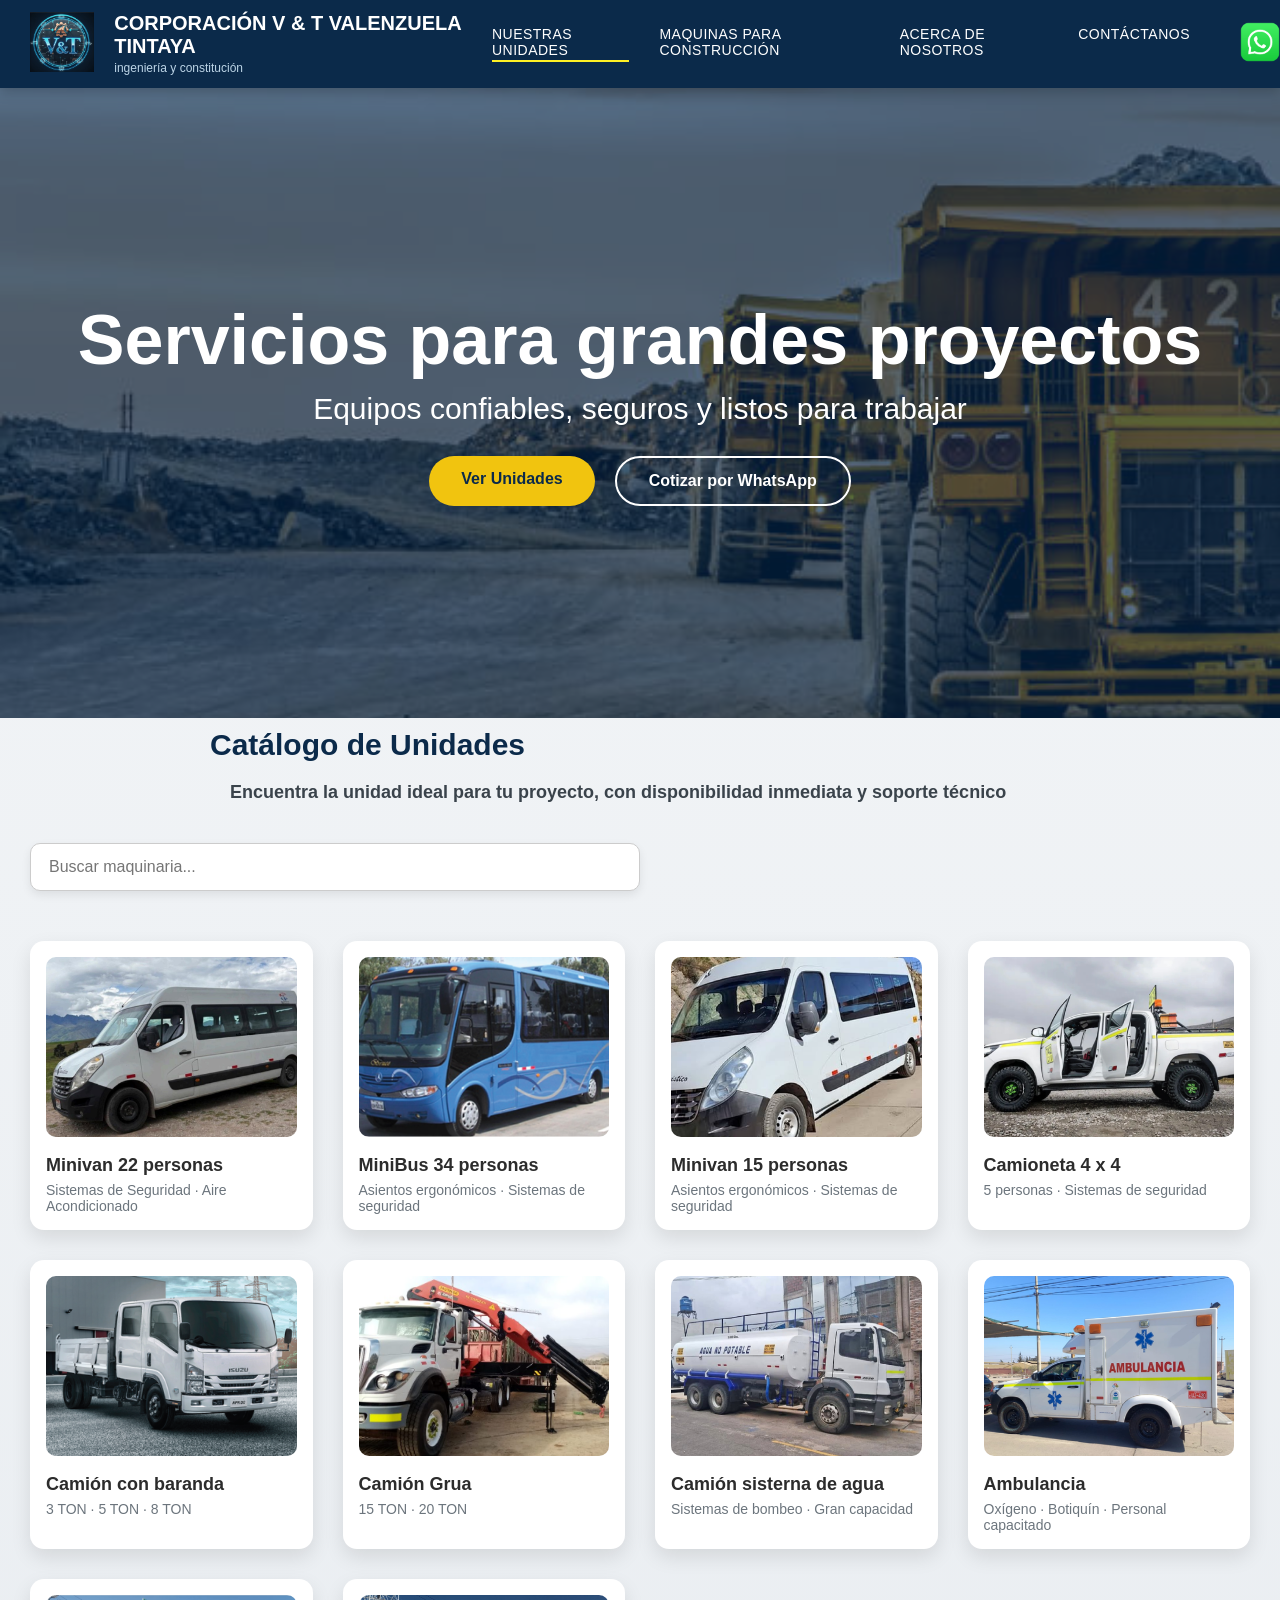
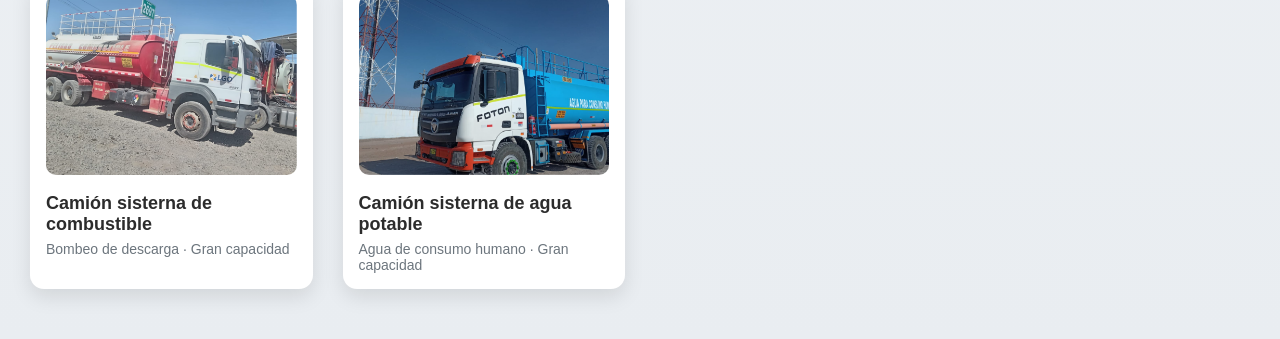
<file: index.html>
<!DOCTYPE html>
<html lang="es">
<head>
  <meta charset="UTF-8">
  <title>Corporación V&T Valenzuela Tintaya</title>
  <link rel="stylesheet" href="styles.css">
  <meta name="viewport" content="width=device-width, initial-scale=1.0">
</head>

<body>
<!-- HEADER -->
<header class="main-header">
  <div class="header-container">

    <!-- LOGO -->
    <div class="logo-area">
      <img src="images/logo3.png" alt="Logo">
      <div>
        <h1>CORPORACIÓN V & T VALENZUELA TINTAYA</h1>
        <span class="slogan">ingeniería y constitución</span>
      </div>
    </div>

    <!-- MENÚ -->
    <nav class="main-nav">
      <a href="index.html" class="active">NUESTRAS UNIDADES</a>
      <a href="maquinas.html">MAQUINAS PARA CONSTRUCCIÓN</a>
      <a href="acerca.html">ACERCA DE NOSOTROS</a>
      <a href="contacto.html">CONTÁCTANOS</a>
    </nav>

    <!-- WHATSAPP -->
    <a href="https://wa.me/51983919157"
       target="_blank"
       class="whatsapp-header">
      <img src="images/wasap4.webp" alt="WhatsApp">
    </a>

  </div>
</header>

<section class="hero hero-unidades">
  <div class="hero-overlay">
    <h2>Servicios para grandes proyectos</h2>
    <p>Equipos confiables, seguros y listos para trabajar</p>
    <div class="hero-buttons">
  <a href="#catalogo" class="btn btn-primary">Ver Unidades</a>
  <a href="https://wa.me/51983919157" target="_blank" class="btn btn-secondary">
    Cotizar por WhatsApp
  </a>
</div>

  </div>
</section>

<section id="catalogo" class="intro-text">
  <h2>Catálogo de Unidades</h2>
  <p>
    <!--  -->Encuentra la unidad ideal para tu proyecto, con disponibilidad inmediata y soporte técnico
  </p>
</section>


<div class="search-container">
  <input
    type="text"
    id="searchInput"
    placeholder="Buscar maquinaria..."
    onkeyup="filterProducts()"
  >
</div>



<!-- CONTENIDO PRINCIPAL -->
<main class="products-container">

  <!-- PRODUCTO 1 -->
  <div class="product-card"
       onclick="openModal({
         name: 'Minivan 22 personas',
         description: 'Vehículo compacto y ágil, perfecto para traslados en rutas de difícil acceso o caminos estrechos.',
         specs: [
           'Sistemas de seguridad',
           'Aire acondicionado',
           'Mantenimiento Preventivo Regular'
         ],
         images: [
           'images/Minivan3.jpg'
         ]
       })">

    <img src="images/Minivan3.jpg" alt="Minivan 22 personas">
    <h3>Minivan 22 personas</h3>
    <p>Sistemas de Seguridad · Aire Acondicionado</p>
  </div>

  <!-- PRODUCTO 2 -->
  <div class="product-card"
       onclick="openModal({
         name: 'MiniBus34',
         description: 'Es ideal para el transporte seguro del personal en operaciones mineras y proyectos de construcción',
         specs: [
           'Capacidad 34 personas',
           'Sistemas de seguridad',
           'Perfecto para traslados diarios de personal a faenas y campamentos.',
           'Mantenimientos preventivos constantes.',
         ],
         images: [
           'images/MiniBus34.png'
         ]
       })">

    <img src="images/MiniBus34.png" alt="MiniBus 34 personas">
    <h3>MiniBus 34 personas</h3>
    <p>Asientos ergonómicos · Sistemas de seguridad</p>
  </div>

  <!-- PRODUCTO 3 -->
    <div class="product-card"
       onclick="openModal({
         name: 'Minivan 15 personas',
         description: 'Equipo versátil para carga y movimiento de materiales.',
         specs: [
           'Capacidad 15 personas',
           'Asientos ergonómicos y cómodos.',
           'Vehículo versátil y compacto, perfecto para recorridos difíciles.',
           'Equipado con sistemas de seguridad, ventilación y mantenimiento preventivo constante.',
         ],
         images: [
           'images/Minivan152.png'
         ]
       })">

    <img src="images/Minivan152.png" alt="Minivan 15 personas">
    <h3>Minivan 15 personas</h3>
    <p>Asientos ergonómicos · Sistemas de seguridad</p>
  </div>

  <!-- PRODUCTO 4 -->
    <div class="product-card"
       onclick="openModal({
         name: 'Camioneta 4 X 4',
         description: 'Tracción 4x4 - excelente desempeño en terrenos irregulares y caminos difíciles.',
         specs: [
           'Sistemas de seguridad, aire acondicionado y mantenimiento preventivo constante.',
           'Capacidad para transportar hasta 5 ocupantes.',
           'Ideales para supervisión de faenas, traslado ejecutivo y recorridos en campo.',
         ],
         images: [
           'images/Camioneta4x4.png'
         ]
       })">
    <img src="images/Camioneta4x4.png" alt="Camioneta 4 X 4">
    <h3>Camioneta 4 x 4</h3>
    <p>5 personas · Sistemas de seguridad</p>
  </div>

    <!-- PRODUCTO 5 -->
    <div class="product-card"
       onclick="openModal({
         name: 'Camión con baranda',
         description: 'Diseñada para el transporte de materiales, equipos y carga diversa dentro de proyectos',
         specs: [
           'Barandas laterales resistentes, que brindan mayor seguridad en el traslado de cargas.',
           'Capacidad de carga adecuada para materiales voluminosos y pesados.',
           'Ideal para el abastecimiento interno en faenas y campamentos.',
           'Vehículos con mantenimientos preventivos constantes, que aseguran operatividad y confianza.',
           ],
         images: [
           'images/camión con baranda.png'
         ]
       })">

    <img src="images/camión con baranda.png" alt="Camión con baranda">
    <h3>Camión con baranda</h3>
    <p>3 TON · 5 TON · 8 TON</p>
  </div>

  <!-- PRODUCTO 6 -->
    <div class="product-card"
       onclick="openModal({
         name: 'Camión Grua',
         description: 'Especializada para la carga y descarga de materiales pesados, en operaciones de construcción e industriales.',
         specs: [
           'Equipado con grúa hidráulica, que permite manipular cargas con seguridad y precisión.',
           'Diseñado para optimizar tiempos de trabajo y reducir riesgos operativos.',
           'Vehículos sometidos a mantenimiento preventivo constante.',
         ],
         images: [
           'images/camión grua.jpg'
         ]
       })">

    <img src="images/camión grua.jpg" alt="Camión Grua">
    <h3>Camión Grua</h3>
    <p>15 TON · 20 TON</p>
  </div>

    <!-- PRODUCTO 7 -->
  <div class="product-card"
       onclick="openModal({
         name: 'Camión sisterna de agua',
         description: 'Equipado con sistemas de bombeo y aspersión, ideales para riego de vías, control de polvo y consumo en campamentos.',
         specs: [
           'Capacidad para transportar grandes volúmenes de agua',
           'Equipado con sistemas de bombeo y aspersión, ideales para riego de vías, control de polvo y consumo en campamentos.',
           'Mantenimientos preventivos constantes.',
         ],
         images: [
           'images/sisterna de agua.png'
         ]
       })">

    <img src="images/sisterna de agua.png" alt="Camión sisterna de agua">
    <h3>Camión sisterna de agua</h3>
    <p>Sistemas de bombeo · Gran capacidad</p>
  </div>

    <!-- PRODUCTO 8 -->
    <div class="product-card"
       onclick="openModal({
         name: 'Ambulancia',
         description: 'Diseñadas para el traslado rápido y seguro de emergencias médicas dentro y fuera de la operación.',
         specs: [
           'Equipadas con camilla, oxígeno, botiquín completo y sistema de comunicación interna.',
           'Personal altamente capacitado para brindar primeros auxilios y atención prehospitalaria.',
           'Mantenimientos preventivos y controles constantes'
         ],
         images: [
           'images/ambulancia.png'
         ]
       })">

    <img src="images/ambulancia.png" alt="Ambulancia">
    <h3>Ambulancia</h3>
    <p>Oxígeno · Botiquín · Personal capacitado</p>
  </div>

    <!-- PRODUCTO 9 -->
    <div class="product-card"
       onclick="openModal({
         name: 'Camión sisterna de combustible',
         description: 'Tanques especializados y sistemas de seguridad certificados para el traslado de hidrocarburos.',
         specs: [
           'Equipado con sistema de bombeo y descarga eficiente',
           'Ideal para el abastecimiento de maquinaria pesada, vehículos y generadores en campo.',
           'Vehículos sometidos a estricto mantenimiento preventivo'
         ],
         images: [
           'images/sisterna de combustible.png',
         ]
       })">

    <img src="images/sisterna de combustible.png" alt="Camión sisterna de combustible">
    <h3>Camión sisterna de combustible</h3>
    <p>Bombeo de descarga · Gran capacidad</p>
  </div>

    <!-- PRODUCTO 10 -->
    <div class="product-card"
       onclick="openModal({
         name: 'Camión sisterna de agua potable',
         description: 'Tanques especializados y sistemas de seguridad certificados para el traslado de agua de consumo humano.',
         specs: [
           'Equipado con sistema de bombeo y descarga eficiente',
           'Ideal para el abastecimiento de agua para lugares de dificil acceso',
           'Vehículos sometidos a estricto mantenimiento preventivo'
         ],
         images: [
           'images/sisterna_agua.png',
         ]
       })">

    <img src="images/sisterna_agua.png" alt="Camión sisterna de agua potable">
    <h3>Camión sisterna de agua potable</h3>
    <p>Agua de consumo humano · Gran capacidad</p>
  </div>

</main>

<!-- MODAL -->
<div id="productModal" class="modal">
  <div class="modal-content">

    <span class="close" onclick="closeModal()">&times;</span>

    <div class="modal-left">
      <img id="mainImage" class="main-image">
      <div class="thumbnails"></div>
    </div>

    <div class="modal-right">
      <h2 id="modalTitle"></h2>
      <p id="modalDescription"></p>
      <ul id="modalSpecs"></ul>

      <a id="whatsappBtn"
         class="whatsapp-btn"
         target="_blank">
        Solicitar Información
      </a>
    </div>

  </div>
</div>

<!-- SCRIPT -->
<script>
function openModal(product) {
  document.getElementById("modalTitle").textContent = product.name;
  document.getElementById("modalDescription").textContent = product.description;

  const specsList = document.getElementById("modalSpecs");
  specsList.innerHTML = "";
  product.specs.forEach(spec => {
    const li = document.createElement("li");
    li.textContent = spec;
    specsList.appendChild(li);
  });

  const mainImage = document.getElementById("mainImage");
  const thumbnails = document.querySelector(".thumbnails");

  mainImage.src = product.images[0];
  thumbnails.innerHTML = "";

  product.images.forEach(img => {
    const thumb = document.createElement("img");
    thumb.src = img;
    thumb.onclick = () => mainImage.src = img;
    thumbnails.appendChild(thumb);
  });

  document.getElementById("whatsappBtn").href =
    "https://wa.me/51983919157?text=" +
    encodeURIComponent("Hola, vengo de la web, deseo información sobre: " + product.name);

  document.getElementById("productModal").style.display = "flex";
}

function closeModal() {
  document.getElementById("productModal").style.display = "none";
}

window.onclick = function(e) {
  const modal = document.getElementById("productModal");
  if (e.target === modal) {
    modal.style.display = "none";
  }
}

function filterProducts() {
  const input = document.getElementById("searchInput");
  const filter = input.value.toLowerCase();
  const products = document.querySelectorAll(".product-card");

  products.forEach(product => {
    const text = product.innerText.toLowerCase();

    if (text.includes(filter)) {
      product.style.display = "block";
    } else {
      product.style.display = "none";
    }
  });
}

</script>

</body>
</html>
</file>
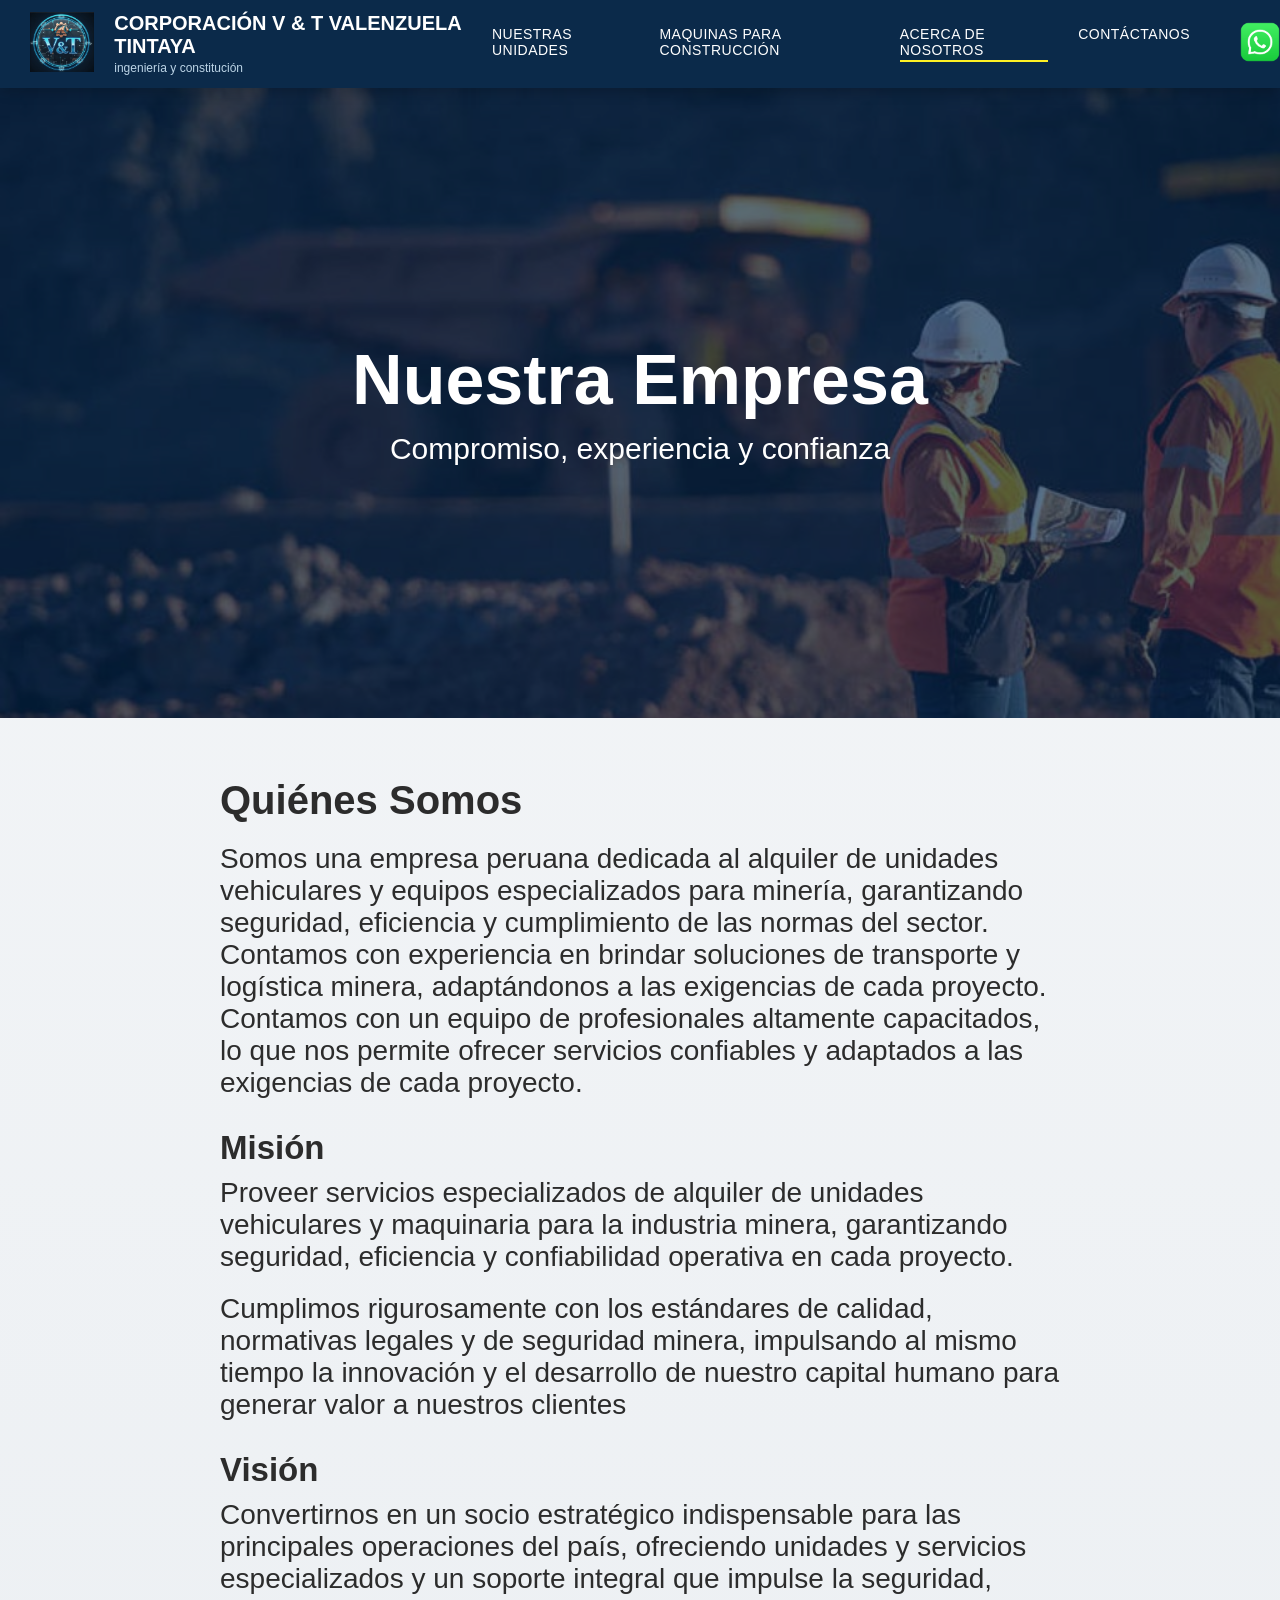
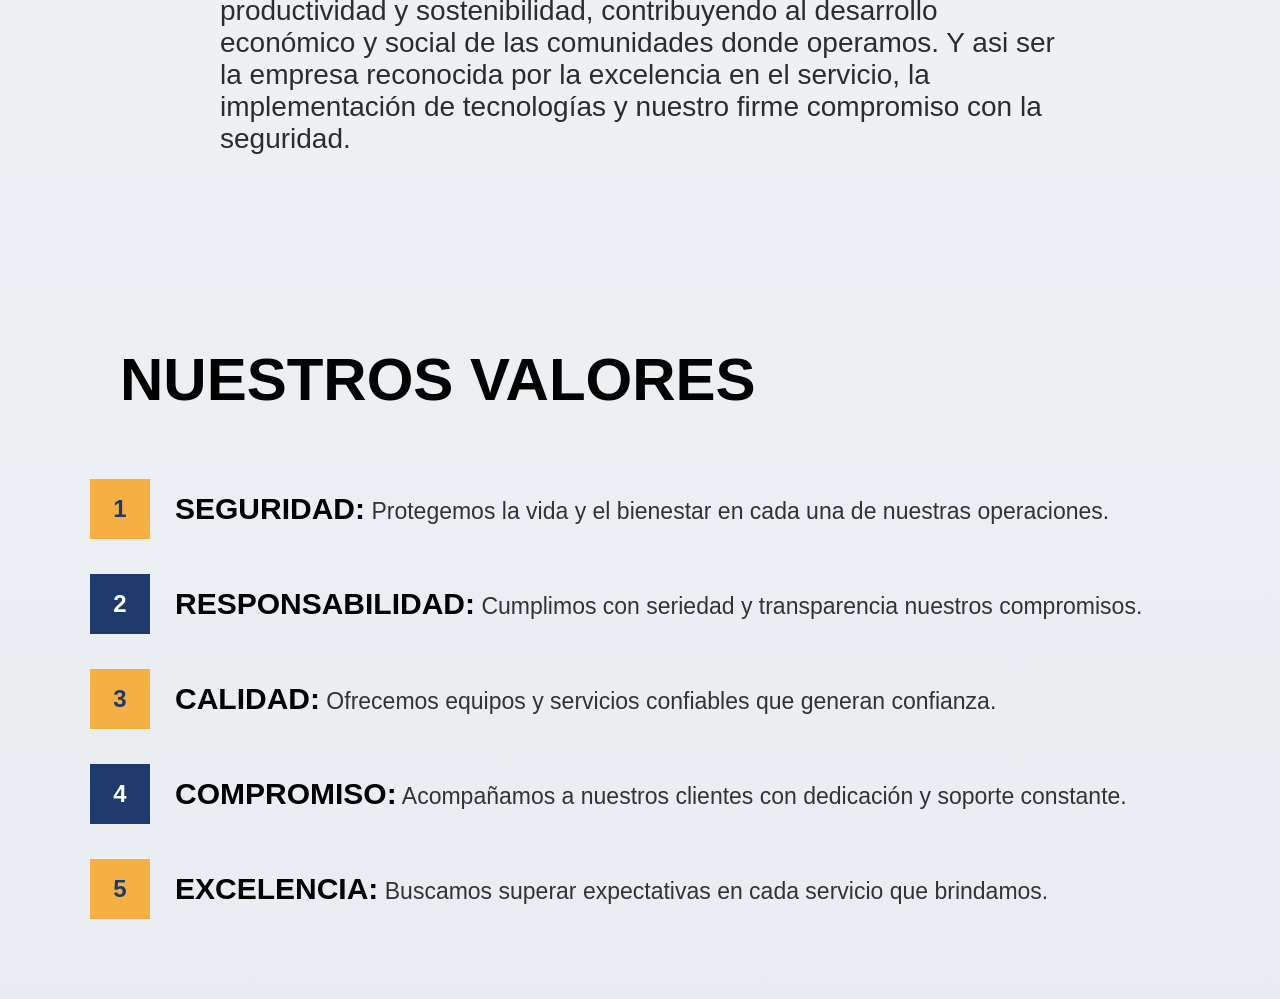
<file: acerca.html>
<!DOCTYPE html>
<html lang="es">
<head>
  <meta charset="UTF-8">
  <title>Acerca de Nosotros</title>
  <link rel="stylesheet" href="styles.css">
  <meta name="viewport" content="width=device-width, initial-scale=1.0">
</head>
<body>

<header class="main-header">
  <div class="header-container">

    <div class="logo-area">
      <img src="images/logo3.png" alt="Logo">
      <div>
        <h1>CORPORACIÓN V & T VALENZUELA TINTAYA</h1>
        <span class="slogan">ingeniería y constitución</span>
      </div>
    </div>

    <nav class="main-nav">
      <a href="index.html">NUESTRAS UNIDADES</a>
      <a href="maquinas.html">MAQUINAS PARA CONSTRUCCIÓN</a>
      <a href="acerca.html" class="active">ACERCA DE NOSOTROS</a>
      <a href="contacto.html">CONTÁCTANOS</a>
    </nav>

    <a href="https://wa.me/51983919157"
       target="_blank"
       class="whatsapp-header">
      <img src="images/wasap4.webp" alt="WhatsApp">
    </a>

  </div>
</header>


<section class="hero hero-acerca">
  <div class="hero-overlay">
    <h2>Nuestra Empresa</h2>
    <p>Compromiso, experiencia y confianza</p>
  </div>
</section>

<main class="content-page">
  <h2>Quiénes Somos</h2>

  <p>
    Somos una empresa peruana dedicada al alquiler de unidades vehiculares y equipos
    especializados para minería, garantizando seguridad, eficiencia y cumplimiento de las
    normas del sector.
    Contamos con experiencia en brindar soluciones de transporte y logística minera,
    adaptándonos a las exigencias de cada proyecto.
    Contamos con un equipo de profesionales altamente capacitados, lo que nos permite
    ofrecer servicios confiables y adaptados a las exigencias de cada proyecto.
  </p>

  <h3>Misión</h3>
  <p>
    Proveer servicios especializados de alquiler de unidades vehiculares y
    maquinaria para la industria minera, garantizando seguridad, eficiencia y
    confiabilidad operativa en cada proyecto.
  </p>
    <p>
    Cumplimos rigurosamente con los estándares de calidad, normativas
    legales y de seguridad minera, impulsando al mismo tiempo la innovación y
    el desarrollo de nuestro capital humano para generar valor a nuestros
    clientes
  </p>

  <h3>Visión</h3>
  <p>
    Convertirnos en un socio estratégico indispensable para las principales
    operaciones del país, ofreciendo unidades y servicios especializados y un
    soporte integral que impulse la seguridad, productividad y sostenibilidad,
    contribuyendo al desarrollo económico y social de las comunidades donde
    operamos. Y asi ser la empresa reconocida por la excelencia en el servicio,
    la implementación de tecnologías y nuestro firme compromiso con la
    seguridad.
  </p>
</main>

<section class="valores">
  <div class="valores-container">
        <div class="valores-header">
          <h2>NUESTROS VALORES</h2>
          <span class="valores-decoracion"></span>
        </div>
    <div class="valor-item">
      <div class="valor-numero amarillo">1</div>
      <p><strong>SEGURIDAD:</strong> Protegemos la vida y el bienestar en cada una de nuestras operaciones.</p>
    </div>

    <div class="valor-item">
      <div class="valor-numero azul">2</div>
      <p><strong>RESPONSABILIDAD:</strong> Cumplimos con seriedad y transparencia nuestros compromisos.</p>
    </div>

    <div class="valor-item">
      <div class="valor-numero amarillo">3</div>
      <p><strong>CALIDAD:</strong> Ofrecemos equipos y servicios confiables que generan confianza.</p>
    </div>

    <div class="valor-item">
      <div class="valor-numero azul">4</div>
      <p><strong>COMPROMISO:</strong> Acompañamos a nuestros clientes con dedicación y soporte constante.</p>
    </div>

    <div class="valor-item">
      <div class="valor-numero amarillo">5</div>
      <p><strong>EXCELENCIA:</strong> Buscamos superar expectativas en cada servicio que brindamos.</p>
    </div>

  </div>
</section>


</body>
</html>
</file>
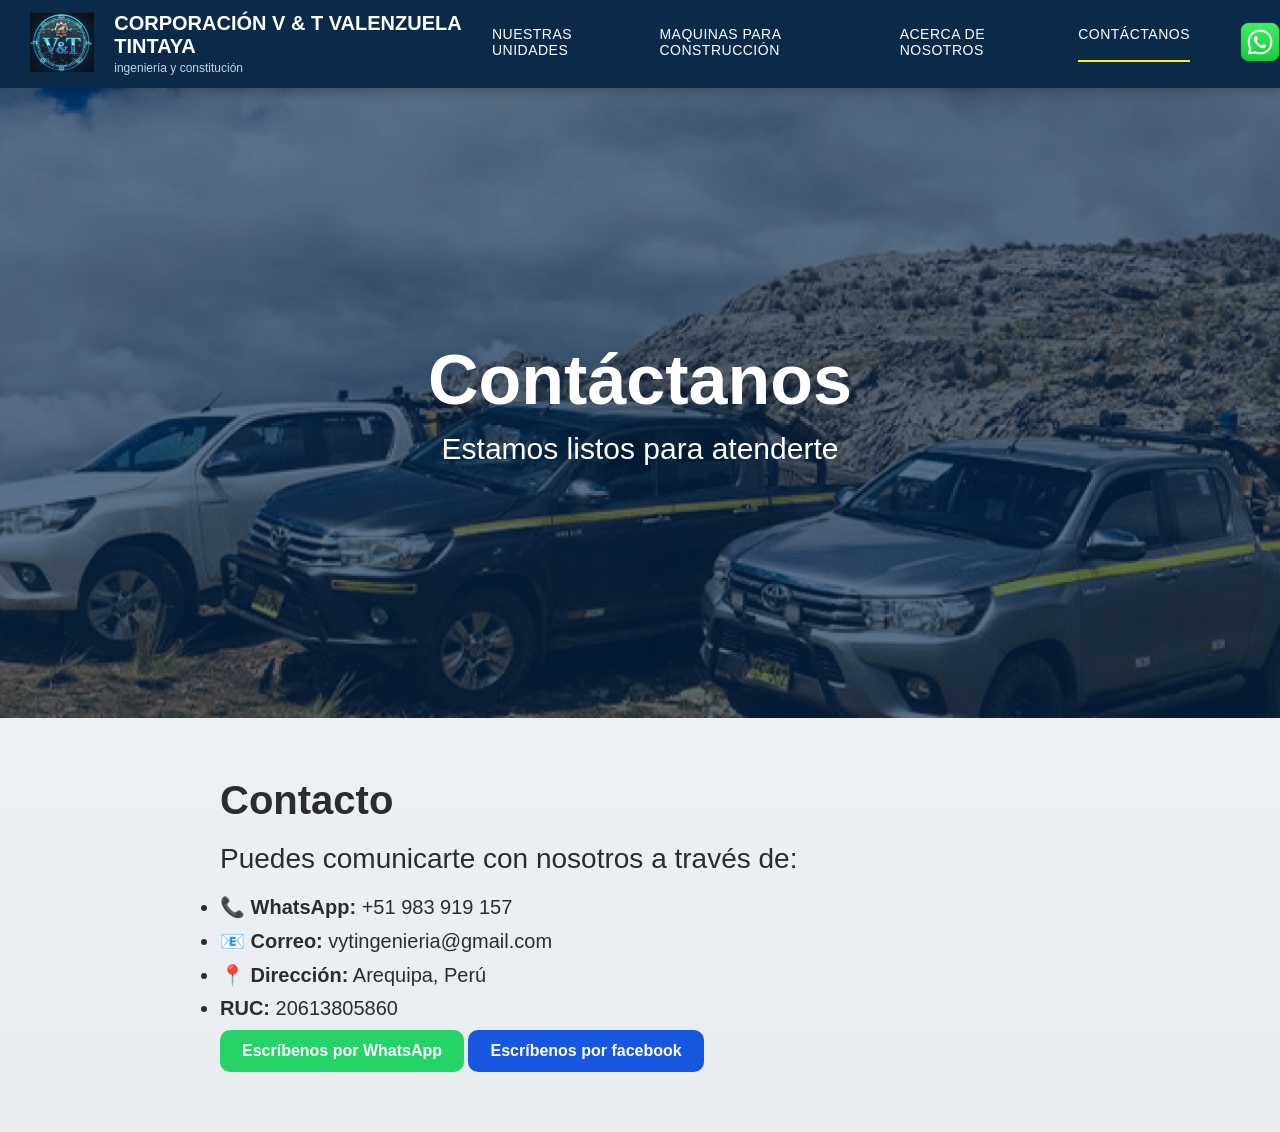
<file: contacto.html>
<!DOCTYPE html>
<html lang="es">
<head>
  <meta charset="UTF-8">
  <title>Contáctanos</title>
  <link rel="stylesheet" href="styles.css">
  <meta name="viewport" content="width=device-width, initial-scale=1.0">
</head>
<body>

<header class="main-header">
  <div class="header-container">

    <div class="logo-area">
      <img src="images/logo3.png" alt="Logo">
      <div>
        <h1>CORPORACIÓN V & T VALENZUELA TINTAYA</h1>
        <span class="slogan">ingeniería y constitución</span>
      </div>
    </div>

    <nav class="main-nav">
      <a href="index.html">NUESTRAS UNIDADES</a>
      <a href="maquinas.html">MAQUINAS PARA CONSTRUCCIÓN</a>
      <a href="acerca.html">ACERCA DE NOSOTROS</a>
      <a href="contacto.html" class="active">CONTÁCTANOS</a>
    </nav>

    <a href="https://wa.me/51983919157"
       target="_blank"
       class="whatsapp-header">
      <img src="images/wasap4.webp" alt="WhatsApp">
    </a>

  </div>
</header>

<section class="hero hero-contacto">
  <div class="hero-overlay">
    <h2>Contáctanos</h2>
    <p>Estamos listos para atenderte</p>
  </div>
</section>

<main class="content-page">
  <h2>Contacto</h2>

  <p>Puedes comunicarte con nosotros a través de:</p>

  <ul class="contact-list">
    <li><strong>📞 WhatsApp:</strong> +51 983 919 157</li>
    <li><strong>📧 Correo:</strong> vytingenieria@gmail.com</li>
    <li><strong>📍 Dirección:</strong> Arequipa, Perú</li>
    <li><strong>RUC:</strong> 20613805860</li>
  </ul>

  <a class="whatsapp-btn"
     href="https://wa.me/51983919157"
     target="_blank">
     Escríbenos por WhatsApp
  </a>

  <a class="facebook-btn"
     href="https://www.facebook.com/profile.php?id=61579802911414"
     target="_blank">
     Escríbenos por facebook
  </a>
</main>

</body>
</html>
</file>
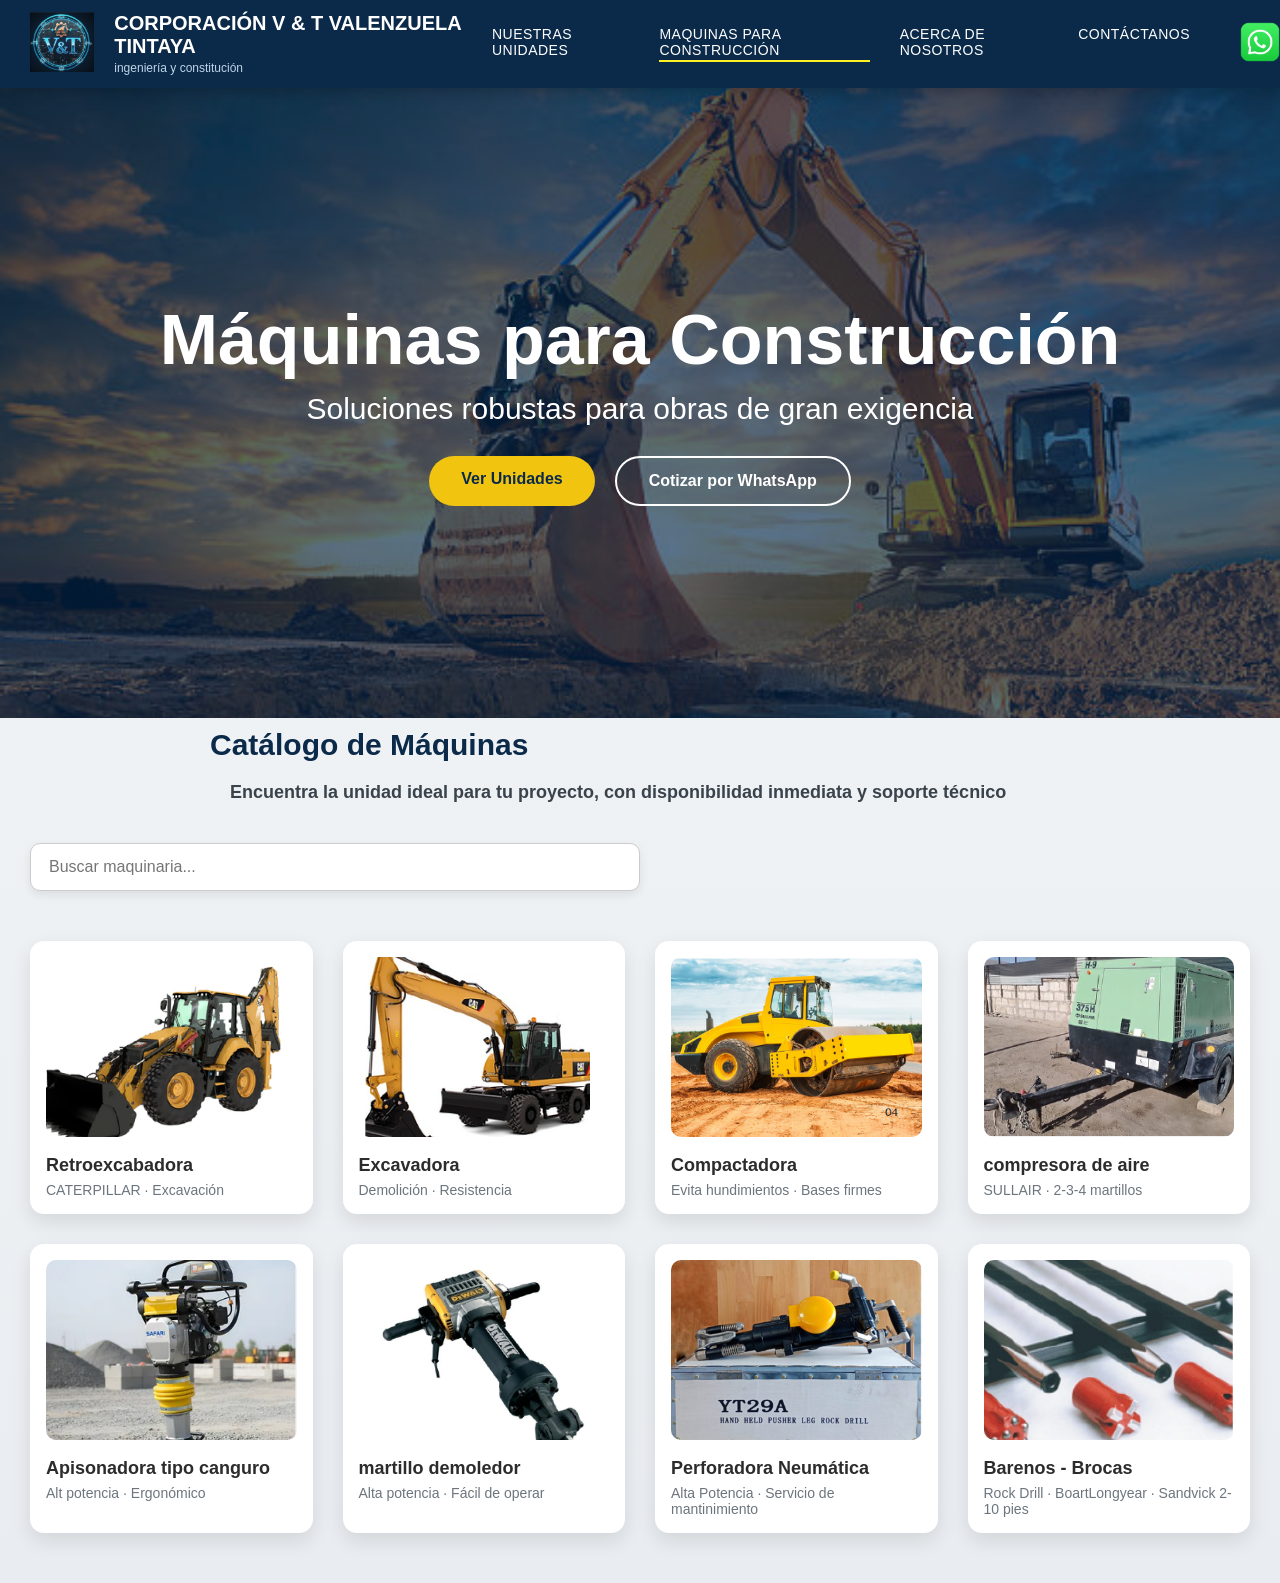
<file: maquinas.html>
<!DOCTYPE html>
<html lang="es">
<head>
  <meta charset="UTF-8">
  <title>Máquinas para Construcción</title>
  <link rel="stylesheet" href="styles.css">
  <meta name="viewport" content="width=device-width, initial-scale=1.0">
</head>
<body>

<header class="main-header">
  <div class="header-container">

    <div class="logo-area">
      <img src="images/logo3.png" alt="Logo">
      <div>
        <h1>CORPORACIÓN V & T VALENZUELA TINTAYA</h1>
        <span class="slogan">ingeniería y constitución</span>
      </div>
    </div>

    <nav class="main-nav">
      <a href="index.html">NUESTRAS UNIDADES</a>
      <a href="maquinas.html" class="active">MAQUINAS PARA CONSTRUCCIÓN</a>
      <a href="acerca.html">ACERCA DE NOSOTROS</a>
      <a href="contacto.html">CONTÁCTANOS</a>
    </nav>

    <a href="https://wa.me/51983919157"
       target="_blank"
       class="whatsapp-header">
      <img src="images/wasap4.webp" alt="WhatsApp">
    </a>

  </div>
</header>

<section class="hero hero-maquinas">
  <div class="hero-overlay">
    <h2>Máquinas para Construcción</h2>
    <p>Soluciones robustas para obras de gran exigencia</p>
    <div class="hero-buttons">
  <a href="#catalogo" class="btn btn-primary">Ver Unidades</a>
  <a href="https://wa.me/51983919157" target="_blank" class="btn btn-secondary">
    Cotizar por WhatsApp
  </a>
</div>

  </div>
</section>

<section id="catalogo" class="intro-text">
  <h2>Catálogo de Máquinas</h2>
  <p>
    <!--  -->Encuentra la unidad ideal para tu proyecto, con disponibilidad inmediata y soporte técnico
  </p>
</section>

<div class="search-container">
  <input
    type="text"
    id="searchInput"
    placeholder="Buscar maquinaria..."
    onkeyup="filterProducts()"
  >
</div>

<!-- CONTENIDO PRINCIPAL -->
<main class="products-container">

  <!-- PRODUCTO 1 -->
  <div class="product-card"
       onclick="openModal({
         name: 'Retroexcabadora',
         description: 'IDEAL PARA:',
         specs: [
           'Excavación y movimiento de tierras',
           'Preparación y nivelación de terrenos',
           'Carga y transporte de materiales',
           'Obras civiles y trabajos de minería',
         ],
         images: [
           'images/retroexcavadora.png'
         ]
       })">

    <img src="images/retroexcavadora.png" alt="Retroexcabadora">
    <h3>Retroexcabadora</h3>
    <p>CATERPILLAR · Excavación</p>
  </div>

  <!-- PRODUCTO 2 -->
  <div class="product-card"
       onclick="openModal({
         name: 'Excavadora',
         description: 'Es ideal para:',
         specs: [
           'Excavar y remover grandes volúmenes de tierra, rocas o materiales',
           'Cargar materiales en camiones de transporte',
           'Nivelación y preparación de terrenos',
           'Demolición de estructuras',
           'Trabajos en minería, construcción y obras civiles'
         ],
         images: [
           'images/excavadora.png'
         ]
       })">

    <img src="images/excavadora.png" alt="Excavadora">
    <h3>Excavadora</h3>
    <p>Demolición · Resistencia</p>
  </div>

  <!-- PRODUCTO 3 -->
    <div class="product-card"
       onclick="openModal({
         name: 'Compactadora',
         description: 'Equipo versátil para carga y movimiento de materiales.',
         specs: [
           'Compactar suelos, grava, arena y asfalto para aumentar su resistencia',
           'Preparar bases firmes y seguras antes de la construcción de carreteras o estructuras',
           'Evita hundimientos y mejora la durabilidad de la obra',
           'Optimizar el rendimiento de equipos, al asegurar superficies estables para el tránsito de maquinaria pesada',
         ],
         images: [
           'images/compactadora.png'
         ]
       })">

    <img src="images/compactadora.png" alt="Compactadora">
    <h3>Compactadora</h3>
    <p>Evita hundimientos · Bases firmes</p>
  </div>

  <!-- PRODUCTO 4 -->
    <div class="product-card"
       onclick="openModal({
         name: 'compresora de aire',
         description: 'Indispensable en proyectos de minería, construcción e industria, para suministrar aire comprimido de alta presión',
         specs: [
           'Fundamental en trabajos de perforación y mantenimiento de maquinaria',
           'Diseñada para ofrecer potencia continua, eficiencia energética y bajo consumo de combustible',
           'Unidades sometidas a mantenimiento preventivo constante, garantizando seguridad y confiabilidad en campo'
         ],
         images: [
           'images/compresora de aire.png',
           'images/yt29a.png',
           'images/lubricadora.png',
           'images/barreno_broca.png'
         ]
       })">
    <img src="images/compresora de aire.png" alt="compresora de aire">
    <h3>compresora de aire</h3>
    <p>SULLAIR · 2-3-4 martillos</p>
  </div>

    <!-- PRODUCTO 5 -->
    <div class="product-card"
       onclick="openModal({
         name: 'Apisonadora tipo canguro',
         description: '',
         specs: [
           'Diseñada para compactar tierra, arena, grava y suelos granulares',
           'Perfecta para zanjas, bordes de obras, áreas estrechas y espacios donde no accede maquinaria pesada',
           'Ideal para el abastecimiento interno en faenas y campamentos.',
           'Ofrece alta potencia de impacto y fácil maniobrabilidad, garantizando eficiencia en el trabajo',
           ],
         images: [
           'images/apisonadora tipo canguro.png'
         ]
       })">

    <img src="images/apisonadora tipo canguro.png" alt="Apisonadora tipo canguro">
    <h3>Apisonadora tipo canguro</h3>
    <p>Alt potencia · Ergonómico</p>
  </div>

  <!-- PRODUCTO 6 -->
    <div class="product-card"
       onclick="openModal({
         name: 'Martillo Demoledor',
         description: '',
         specs: [
           'Ideal para demoler concreto, asfalto, rocas y estructuras sólidas.',
           'Diseñado para ofrecer alta potencia de impacto y resistencia en trabajos intensivos',
           'Fácil de operar y maniobrar en espacios reducidos o de difícil acceso',
         ],
         images: [
           'images/martilloDewalt.png'
         ]
       })">

    <img src="images/martilloDewalt.png" alt="martillo demoledor">
    <h3>martillo demoledor</h3>
    <p>Alta potencia · Fácil de operar</p>
  </div>

    <!-- PRODUCTO 7 -->
  <div class="product-card"
       onclick="openModal({
         name: 'Perforadora Neumática',
         description: 'Modelo: YT29A . alta potencia para trabajos duros',
         specs: [
           'Rock Drill - Epiroc',
           'Barra de avance',
           'Ofrecemos servicio de mantenimiento, contamos con todos los repuestos',
           'Mantenimientos preventivos constantes.',
         ],
         images: [
           'images/yt29a.png',
           'images/barrayt29a.png'
         ]
       })">

    <img src="images/yt29a.png" alt="Perforadora Neumática">
    <h3>Perforadora Neumática</h3>
    <p>Alta Potencia · Servicio de mantinimiento</p>
  </div>

    <!-- PRODUCTO 8 -->
    <div class="product-card"
       onclick="openModal({
         name: 'Barrenos - Brocas',
         description: 'Diseñadas para perforación',
         specs: [
           'Rock Drill  - BoartLongyear - Sandvick - Mitsubishi',
           'Brocas cónicas de perforación 32 - 41 mm',
           'Alta resistencia y durabilidad'
         ],
         images: [
           'images/barreno_broca.png',
           'images/BROCA.jpg'
         ]
       })">

    <img src="images/barreno_broca.png" alt="Barrenos - Brocas">
    <h3>Barenos - Brocas</h3>
    <p>Rock Drill  · BoartLongyear · Sandvick 2-10 pies</p>
  </div>


</main>

<!-- MODAL -->
<div id="productModal" class="modal">
  <div class="modal-content">

    <span class="close" onclick="closeModal()">&times;</span>

    <div class="modal-left">
      <img id="mainImage" class="main-image">
      <div class="thumbnails"></div>
    </div>

    <div class="modal-right">
      <h2 id="modalTitle"></h2>
      <p id="modalDescription"></p>
      <ul id="modalSpecs"></ul>

      <a id="whatsappBtn"
         class="whatsapp-btn"
         target="_blank">
        Solicitar Información
      </a>
    </div>

  </div>
</div>

<!-- SCRIPT -->
<script>
function openModal(product) {
  document.getElementById("modalTitle").textContent = product.name;
  document.getElementById("modalDescription").textContent = product.description;

  const specsList = document.getElementById("modalSpecs");
  specsList.innerHTML = "";
  product.specs.forEach(spec => {
    const li = document.createElement("li");
    li.textContent = spec;
    specsList.appendChild(li);
  });

  const mainImage = document.getElementById("mainImage");
  const thumbnails = document.querySelector(".thumbnails");

  mainImage.src = product.images[0];
  thumbnails.innerHTML = "";

  product.images.forEach(img => {
    const thumb = document.createElement("img");
    thumb.src = img;
    thumb.onclick = () => mainImage.src = img;
    thumbnails.appendChild(thumb);
  });

  document.getElementById("whatsappBtn").href =
    "https://wa.me/51983919157?text=" +
    encodeURIComponent("Hola, vengo de la web, deseo información sobre: " + product.name);

  document.getElementById("productModal").style.display = "flex";
}

function closeModal() {
  document.getElementById("productModal").style.display = "none";
}

window.onclick = function(e) {
  const modal = document.getElementById("productModal");
  if (e.target === modal) {
    modal.style.display = "none";
  }
}

function filterProducts() {
  const input = document.getElementById("searchInput");
  const filter = input.value.toLowerCase();
  const products = document.querySelectorAll(".product-card");

  products.forEach(product => {
    const text = product.innerText.toLowerCase();

    if (text.includes(filter)) {
      product.style.display = "block";
    } else {
      product.style.display = "none";
    }
  });
}

</script>


</main>

</body>
</html>
</file>
<file: styles.css>
/* =====================
   RESET Y BASE
===================== */
* {
  margin: 0;
  padding: 0;
  box-sizing: border-box;
  font-family: "Segoe UI", Arial, sans-serif;
}

body {
  background: linear-gradient(180deg, #f4f6f8, #e9edf1);
  color: #2c2c2c;
}

/* =====================
   HEADER
===================== */
.main-header {
  position: sticky;
  top: 0;
  background: #0b2a4a;
  z-index: 1000;
  box-shadow: 0 4px 12px rgba(0,0,0,0.2);
}

.header-container {
  max-width: 1400px;
  margin: auto;
  padding: 12px 30px;
  display: flex;
  align-items: center;
}

.hero-overlay {
  position: absolute;
  inset: 0;
  background: rgba(2, 39, 77, 0.65);
  display: flex;
  flex-direction: column;
  justify-content: center;
  align-items: center;
  text-align: center;
  color: white;
  padding: 20px;
}

.hero-overlay h2 {
  font-size: 70px;
  margin-bottom: 12px;
}

.hero-overlay p {
  font-size: 30px;
  max-width: 700px;
}


/* LOGO */
.logo-area {
  display: flex;
  align-items: left;
  gap: 20px;
}

.logo-area img {
  height: 60px;
}

.logo-area h1 {
  font-size: 20px;
  color: #ffffff;
}

.logo-area .slogan {
  font-size: 12px;
  color: #bcd4e6;
}

/* =====================
   MENÚ
===================== */
.main-nav {
  margin-left: auto;
  display: flex;
  gap: 30px;
}

.main-nav a {
  color: #ffffff;
  text-decoration: none;
  font-size: 14px;
  letter-spacing: 0.5px;
  position: relative;
  padding-bottom: 4px;
}

.main-nav a::after {
  content: "";
  position: absolute;
  left: 0;
  bottom: 0;
  width: 0%;
  height: 2px;
  background: #fff024;
  transition: width 0.3s;
}

.main-nav a:hover::after,
.main-nav a.active::after {
  width: 100%;
}

/* =====================
   WHATSAPP HEADER
===================== */
.whatsapp-header {
  margin-left: auto;
  padding-left: 20px;
  transform: translateX(30px);
}



.whatsapp-header img {
  height: 40px;
  transition: transform 0.5s;
}

.whatsapp-header img:hover {
  transform: scale(1.15);
}

/* =====================
   PRODUCTOS
===================== */
.products-container {
  max-width: 1400px;
  margin: auto;
  padding: 50px 30px;
  display: grid;
  grid-template-columns: repeat(auto-fill, minmax(280px, 1fr));
  gap: 30px;
}

.product-card {
  background: #ffffff;
  border-radius: 14px;
  padding: 16px;
  cursor: pointer;
  box-shadow: 0 8px 20px rgba(0,0,0,0.1);
  transition: transform 0.3s, box-shadow 0.3s;
}

.product-card:hover {
  transform: translateY(-6px);
  box-shadow: 0 12px 28px rgba(0,0,0,0.18);
}

/* =====================
   IMÁGENES DE PRODUCTOS UNIFORMES
===================== */
.product-card img {
  width: 100%;
  height: 180px;          /* TODAS IGUALES */
  object-fit: cover;     /* RECORTA SIN DEFORMAR */
  border-radius: 10px;
}


.product-card h3 {
  margin-top: 14px;
  font-size: 18px;
}

.product-card p {
  margin-top: 6px;
  color: #6c757d;
  font-size: 14px;
}

/* =====================
   MODAL
===================== */
.modal {
  display: none;
  position: fixed;
  inset: 0;
  background: rgba(0,0,0,0.65);
  justify-content: center;
  align-items: center;
  z-index: 2000;
}

.modal-content {
  background: #ffffff;
  width: 92%;
  max-width: 950px;
  border-radius: 16px;
  padding: 24px;
  display: flex;
  gap: 24px;
  position: relative;
}

.close {
  position: absolute;
  top: 16px;
  right: 20px;
  font-size: 26px;
  cursor: pointer;
}

/* MODAL IZQUIERDA */
.modal-left {
  flex: 1;
}

.main-image {
  width: 100%;
  height: 300px;
  object-fit: cover;
  border-radius: 12px;
}


.thumbnails {
  margin-top: 12px;
  display: flex;
  gap: 10px;
}

.thumbnails img {
  width: 72px;
  height: 72px;
  object-fit: cover;
  border-radius: 8px;
  cursor: pointer;
  border: 2px solid transparent;
}

.thumbnails img:hover {
  border-color: #0b2a4a;
}

/* MODAL DERECHA */
.modal-right {
  flex: 1;
}

.modal-right h2 {
  font-size: 22px;
  margin-bottom: 10px;
}

.modal-right p {
  margin-bottom: 14px;
  color: #555;
}

.modal-right ul {
  padding-left: 18px;
  margin-bottom: 20px;
}

.modal-right li {
  margin-bottom: 6px;
}

/* BOTÓN WHATSAPP */
.whatsapp-btn {
  display: inline-block;
  background: #25d366;
  color: #ffffff;
  padding: 12px 22px;
  border-radius: 10px;
  text-decoration: none;
  font-weight: bold;
  transition: background 0.3s;
}

.whatsapp-btn:hover {
  background: #1ebc5a;
}

/* BOTÓN facebook */
.facebook-btn {
  display: inline-block;
  background: #1857df;
  color: #ffffff;
  padding: 12px 22px;
  border-radius: 10px;
  text-decoration: none;
  font-weight: bold;
  transition: background 0.3s;
}

.facebook-btn:hover {
  background: #0e3892;
}

/* =====================
   PÁGINAS INTERNAS
===================== */
.content-page {
  max-width: 900px;
  margin: auto;
  padding: 60px 30px;
}

.content-page h2 {
  margin-bottom: 20px;
  font-size: 40px;
}

.content-page p {
  margin-bottom: 20px;
  font-size: 28px;
}

.content-page h3 {
  margin-top: 30px;
  margin-bottom: 10px;
  font-size: 33px;
}

.machine-list li,
.contact-list li {
  margin-bottom: 10px;
  font-size: 20px;
}

/* =====================
   RESPONSIVE
===================== */
@media (max-width: 768px) {
  .modal-content {
    flex-direction: column;
  }

  .main-nav {
    display: none;
  }
}

/* =====================
   BUSCADOR
===================== */
.search-container {
  max-width: 1400px;
  margin: 40px auto 0;
  padding: 0 30px;
}

.search-container input {
  width: 50%;
  padding: 14px 18px;
  font-size: 16px;
  border-radius: 10px;
  border: 1px solid #ccc;
  outline: none;
  box-shadow: 0 4px 10px rgba(0,0,0,0.08);
}

.search-container input:focus {
  border-color: #0b2a4a;
}

/* =====================
   HERO VARIANTES
===================== */
.hero {
  min-height: 70vh;
  background-size: cover;
  background-position: center;
  position: relative;
}

/* HERO POR RUTA */
.hero-unidades {
  background-image: url("images/fondo1.jpg");
}

.hero-maquinas {
  background-image: url("images/fondo2.jpg");
}

.hero-acerca {
  background-image: url("images/fondo3.jpg");
}

.hero-contacto {
  background-image: url("images/fondo42.png");
}

.intro-text {
  color: #0b2a4a;
  font-size: 20px;
  font-weight: bold;
  max-width: 900px;
  margin: 10px auto;
  transform: translateX(20px);
  /*text-align: left;*/
}

.intro-text p {
  color: #3a434b;
  margin: 20px;
  font-size: 18px;
  text-align: left;
  font-weight: bold;
}

/* =====================
   HERO BOTONES
===================== */

.hero-buttons {
  margin-top: 30px;
  display: flex;
  gap: 20px;
  justify-content: center;
  flex-wrap: wrap;
}

.btn {
  padding: 14px 32px;
  font-size: 16px;
  font-weight: 600;
  border-radius: 30px;
  text-decoration: none;
  transition: all 0.3s ease;
}

/* Botón principal */
.btn-primary {
  background-color: #f1c40f;
  color: #0b2a4a;
}

.btn-primary:hover {
  background-color: #d4ac0d;
  transform: translateY(-2px);
}

/* Botón secundario */
.btn-secondary {
  background-color: transparent;
  color: #ffffff;
  border: 2px solid #ffffff;
}

.btn-secondary:hover {
  background-color: #ffffff;
  color: #0b2a4a;
}

/* =====================
   NUESTROS VALORES
===================== */

.valores {
  padding: 80px 20px;
}

.valores-container {
  max-width: 1100px;
  margin: 0 auto;
}

/* Encabezado */
.valores-header {
  display: flex;
  align-items: center;
  gap: 20px;
  /*background-color: #1f3b6d;*/
  padding: 30px;
  color: white;
  position: relative;
}

/*.valores-decoracion {
  position: absolute;
  right: 0;
  top: 0;
  width: 120px;
  height: 100%;
  background-color: #f5b041;
}*/

/* Lista de valores */
.valor-item {
  display: flex;
  align-items: center;
  gap: 25px;
  margin-top: 35px;
}

.valor-numero {
  width: 60px;
  height: 60px;
  display: flex;
  align-items: center;
  justify-content: center;
  font-size: 24px;
  font-weight: bold;
}

.valor-numero.amarillo {
  background-color: #f5b041;
  color: #1f3b6d;
}

.valor-numero.azul {
  background-color: #1f3b6d;
  color: #ffffff;
}

.valor-item p {
  font-size: 23px;
  line-height: 1.6;
  color: #333;
}

.valor-item strong {
  color: #000;
  font-size: 30px;
}

.valores-header {
  display: flex;
  align-items: center;
  gap: 20px;
  padding: 30px;
  color: black;
  position: relative;
  font-size: 40px;
}

/* =====================
   RESPONSIVE - MÓVIL
===================== */
@media (max-width: 768px) {

  .hero-overlay h2 {
    font-size: 38px;
    margin-bottom: 12px;
  }

  .main-image {
    width: 100%;
    height: 150px;
    object-fit: cover;
    border-radius: 12px;
  }

  /* HEADER */
  .header-container {
    flex-direction: column;
    align-items: flex-start;
    gap: 15px;
  }

  .logo-area {
    flex-direction: row;
    gap: 12px;
  }

  .logo-area img {
    width: 45px;
  }

  .logo-area h1 {
    font-size: 18px;
    line-height: 1.2;
  }

  .slogan {
    font-size: 12px;
  }

  /* MENU */
  .main-nav {
    width: 100%;
    display: flex;
    flex-direction: column;
    gap: 10px;
  }

  .main-nav a {
    padding: 10px 0;
    font-size: 14px;
  }

  /* WHATSAPP */
  .whatsapp-header {
    position: fixed;
    bottom: 20px;
    right: 20px;
    z-index: 999;
  }

  .whatsapp-header img {
    width: 55px;
  }

  /* HERO */
  .hero,
  .hero-unidades {
    height: auto;
    padding: 80px 20px 60px;
    text-align: center;
  }

  .intro text {
    height: auto;
    padding: 80px 20px 60px;
    text-align: center;
  }

  .hero h1 {
    font-size: 30px;
  }

  .hero p {
    font-size: 16px;
  }

  .hero-buttons {
    flex-direction: column;
    gap: 15px;
  }

  /* CATALOGO */
  .catalogo {
    padding: 40px 20px;
  }

  .catalogo-grid {
    grid-template-columns: 1fr;
    gap: 25px;
  }

  /* PRODUCTOS */
  .product-card img {
    height: 80px;
  }

  /* MODAL */
  .modal-content {
    width: 95%;
    padding: 20px;
  }

  .thumbnails {
    justify-content: center;
  }

  /* VALORES */
  .valores-header {
    flex-direction: column;
    align-items: flex-start;
    gap: 15px;
  }

  .valores-decoracion {
    display: none;
  }

  .valor-item {
    flex-direction: column;
    align-items: flex-start;
    gap: 15px;
  }



  /* HEADER ocupa espacio real */
  .main-header {
    position: relative;
  }

  /* HERO baja para no chocar con el menú */
  .hero,
  .hero-unidades {
    margin-top: 0px;
  }

  .hero h1 {
    font-size: 28px;
    line-height: 1.2;
  }

  .hero p {
    font-size: 15px;
    margin-top: 10px;
  }

    .hero {
    min-height: 50vh;
    padding: 140px 20px 40px;
    display: flex;
    align-items: flex-start;
    text-align: left;
  }

  .hero-buttons {
    margin-top: 10px;
  }

  .hero h1 {
    font-size: 26px;
    line-height: 1.15;
    margin-bottom: 10px;
  }

  .hero p {
    font-size: 14px;
    line-height: 1.4;
    margin-bottom: 18px;
  }

  .hero-buttons {
    flex-direction: column;
    gap: 12px;
  }

  .hero-buttons a {
    width: 100%;
    text-align: center;
  }
}

@media (max-width: 768px) {

  
  .products-container {
    display: grid;
    grid-template-columns: repeat(2, 1fr);
    gap: 14px;
  }



  .unidad-card img,
  .catalogo-card img {
    height: 140px;
    object-fit: cover;
    border-radius: 10px;
  }
}

@media (max-width: 768px) {

  .detalle-descripcion,
  .descripcion-unidad {
    font-size: 13px;
    line-height: 1.35;
    max-height: 180px;
    overflow: hidden;
  }

}
</file>
